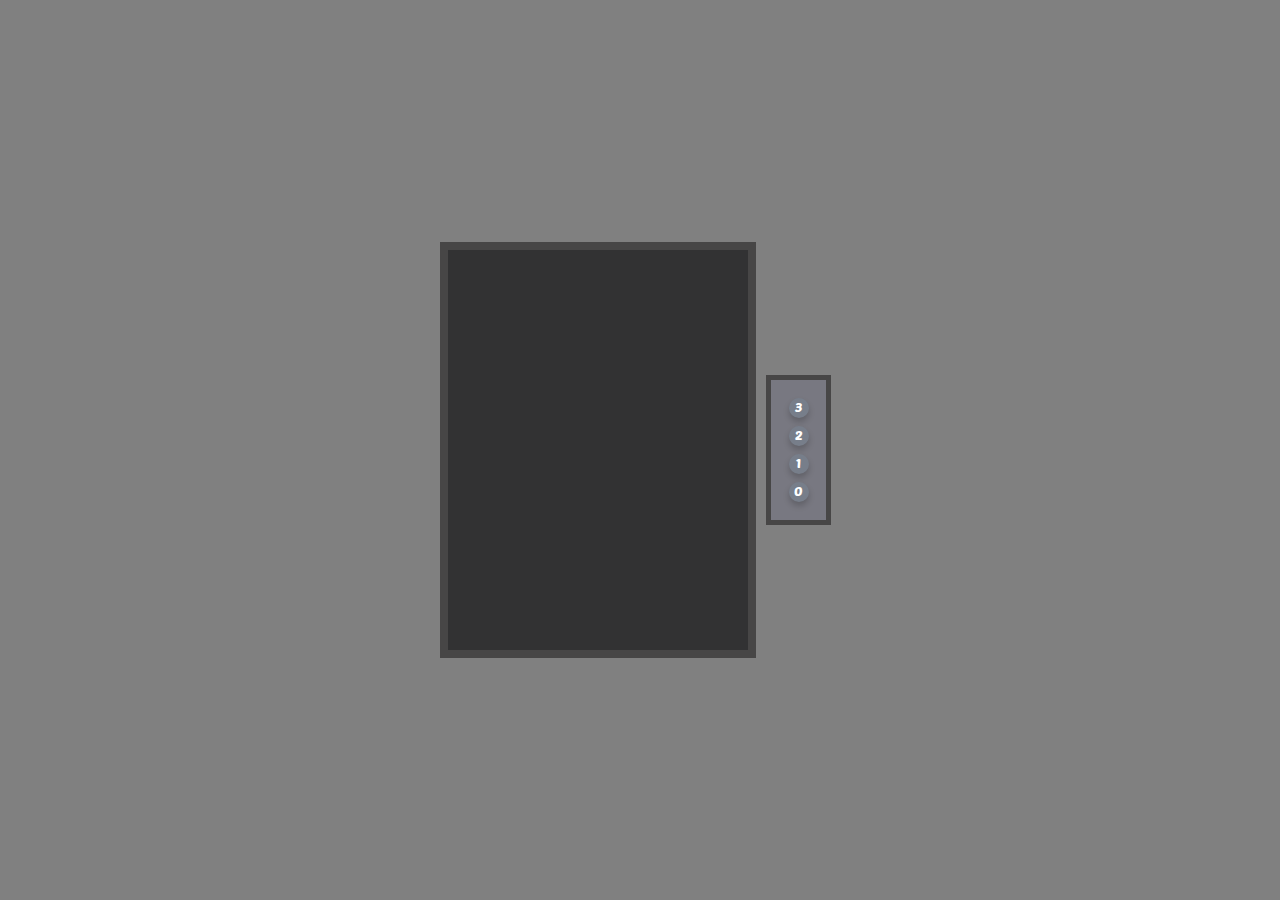
<file: index.html>
<!DOCTYPE html>
<html lang="pt-br">
<head>
    <meta charset="UTF-8">
    <meta name="viewport" content="width=device-width, initial-scale=1.0">
    <link rel="stylesheet" href="pastacss/css.css">
    <title></title>
    <link rel="icon" href="pastacss/images/43b08bbb96d1ef7a1e29fa934084928e-icone-de-elevador-feminino-masculino.webp">
</head>
<body> 
   <main>
    <div class="elevador">
    <div class="porta esquerda"></div><!--portaesquerda-->
    <div class="porta direita"></div><!--portadireita-->
    <div class="conteudo" id="conteudo0">
      <div class="fundo0">
      <h2>Olá, bem vindo ao elevador!</h2>
      <p>Esse é o primeiro andar.</p>
      <p>Sou o Alberto Luiz Marsaro Neto</p>
      <img src="pastacss/images/WhatsApp Image 2025-05-23 at 18.32.21.jpeg" height="150" width="150" draggable="false">
      <p>Sou aluno do curso da UPF de Ciências da computação.</p>
      <p>Tenho 19 anos, curto jogar, cozinhar e tocar guitarra.</p>
      <p>Por favor, utlize o elevador para explorar os outros andares e espere a porta abrir totalmente antes de clicar em outro botão, <b>RISCO DE QUEDA</b></p>
      </div><!--fundo0-->
    </div><!--conteudo0-->
    <div class="conteudo" id="conteudo1">
      <div class="fundo1">
        <div id="maça" style="cursor: pointer;"></div><!--maça-->
      </div><!--fundo1-->
    </div><!--conteudo1-->
    <div class="conteudo" id="conteudo2">
      <div class="fundo2">
        <h2>Use o avião para ver o meu projeto do site antigo!</h1>
          <p>Boa viagem!</p>
         <a href="mani.html">
               <img src="pastacss/images/flight_takeoff_24dp_B026FF_FILL0_wght400_GRAD0_opsz24.svg" width="50" height="50" draggable="false">
            </a>
      </div><!--fundo2-->

    </div><!--conteudo2-->
    <div class="conteudo" id="conteudo3">
      <div class="estrela"></div><!--estrela-->
      <div class="espaço">
      <h2>UAU! Você subiu tão alto que alcançou o espaço!</h2>
      <h3>Clique no Foguete para ir para fora!</h3>
      <a href="lua.html">
               <img src="pastacss/images/rocket_launch_24dp_FFFFFFFF_FILL0_wght400_GRAD0_opsz24.svg" width="50" height="50" draggable="false">
            </a>
      </div><!--espaço-->
    </div><!--conteudo3-->
    </div><!--conteudo-->
  </main>
    <div class="painel">
    <button classe="botoes" id="abrir3">3</button>
    <button classe="botoes" id="abrir2">2</button>
    <button classe="botoes" id="abrir1">1</button>
    <button classe="botoes" id="abrir0">0</button>
    </div><!--fechapainel-->
  </div><!--elevador-->

<audio id="sino" src="audios/bell-98033.mp3" preload="auto"></audio>
<audio id="musica" src="audios/lounge-jazz-elevator-music-324902.mp3" preload="auto"></audio>
<script>
  document.getElementById('maça').addEventListener('click', function () {
  window.open('https://github.com/MarsaroNeto3478/portif-lio', '_blank');
});
</script>
<script>
//definição das constantes
const esquerda = document.querySelector(".porta.esquerda"); //querySelector seria um getElementById, mas com classes, ids etc
const direita = document.querySelector(".porta.direita");
const sino = document.getElementById("sino");
const musica = document.getElementById("musica");
//colocando os conteudos dos andares num array, tipo uma lista
const conteudos = [
  document.getElementById("conteudo0"),
  document.getElementById("conteudo1"),
  document.getElementById("conteudo2"),
  document.getElementById("conteudo3")
];
//definiçao das variaveis de estado
let andarAtual = 0;
let portasAbertas = false;
//definiçao das funçoes
//att o titulo da pagina para o andar atual
function atualizarTitulo() {
  document.title = `Andar ${andarAtual}`;
}
//funçao do titulo inicial do site
function tituloInicial(){
  document.title = "Andar ???"
}
//oculta os conteudos dos andares
function ocultarTodosConteudos() {
  conteudos.forEach(c => {
    c.classList.remove("mostrar");
    c.style.display = "none";
  });
}
//funçao de abrir as portas
function abrirPortas() {
  esquerda.classList.add("abrir");
  direita.classList.add("abrir");
// chama a funçao de ocultar os conteudos, e mostra o conteudo do andar
  ocultarTodosConteudos();
  const atual = conteudos[andarAtual];
  atual.style.display = "block";
  setTimeout(() => atual.classList.add("mostrar"), 100);
 
//toca o sino e para a musica quando abre
  portasAbertas = true;
  sino.play();
  musica.pause();
  setTimeout(() => {
    sino.pause();
    sino.currentTime = 0;
  }, 2500);
}
//retira a classe abrir das portas, fechando elas, oculta os conteudos e a musica começa
function fecharPortas() {
  esquerda.classList.remove("abrir");
  direita.classList.remove("abrir");
  conteudos[andarAtual].classList.remove("mostrar");
  portasAbertas = false;
  musica.play();
}
//funçao de ir para andar, se o andar for o mesmo que foi clicado e as portas estiverem abertas, nao fazer nada
function irParaAndar(destino) {
  if (destino === andarAtual && portasAbertas) return;
//coloca o botao como ativo
  document.querySelectorAll(".botoes").forEach(btn => btn.classList.remove("ativo"));
  document.getElementById(`abrir${destino}`).classList.add("ativo");
// identifica se o elevador ta subindo ou descendo, anima a barra de titulo 
  const direcao = destino > andarAtual ? "Subindo" : "Descendo";
  let pontos = 0;
//faz a animação dos 3 pontinhos
  const intervalo = setInterval(() => {
    pontos = (pontos + 1) % 4;
    document.title = direcao + ".".repeat(pontos);
  }, 500);
//funçao de conclusao de mudança de andar, att o titulo, e abre as portas
  const concluirMudança = () => {
    clearInterval(intervalo);
    andarAtual = destino;
    atualizarTitulo();
    abrirPortas();
    document.getElementById(`abrir${destino}`).classList.remove("ativo");
  };
//fecha a porta e coloca um delay de 4s para ir ao proximo andar
  fecharPortas();
  setTimeout(concluirMudança, 4000);
}

//inicializaçao, definiçao do titulo e carrega o conteudo do andar 0
tituloInicial();
ocultarTodosConteudos();
conteudos[0].style.display = "block";
conteudos[0].classList.add("mostrar");

//coloca o evento de ao clicar no botao x ir para andar x
document.getElementById("abrir0").addEventListener("click", () => irParaAndar(0));
document.getElementById("abrir1").addEventListener("click", () => irParaAndar(1));
document.getElementById("abrir2").addEventListener("click", () => irParaAndar(2));
document.getElementById("abrir3").addEventListener("click", () => irParaAndar(3));

</script>
</body>
</html>
</file>
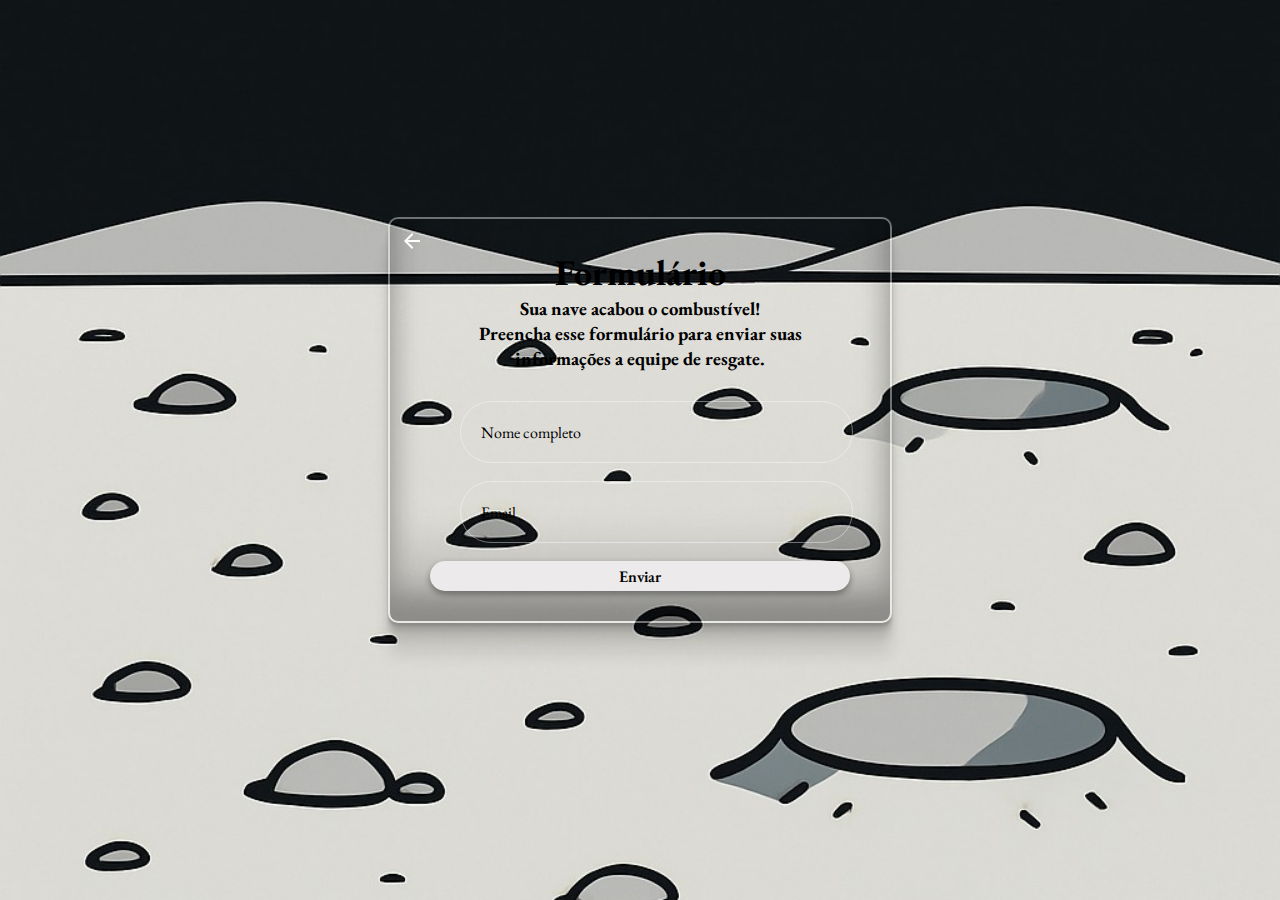
<file: dentro_lua.html>
<!DOCTYPE html>
<html lang="pt-br">
<head>
    <meta charset="UTF-8">
    <meta name="viewport" content="width=device-width, initial-scale=1.0">
    <title>Lua</title>
    <link rel="stylesheet" href="pastacss/delua.css">
    <link rel="icon" href="pastacss/images/20200629103827.jpg">
</head>
<body>
   <main class="container">
    <form>
        <h1>Formulário</h1>
        <h3>Sua nave acabou o combustível!</h3>
        <h3>Preencha esse formulário para enviar suas informações a equipe de resgate.</h3>
        <div class="input">
            <input placeholder="Nome completo" type="text" required>
        </div>
        <div class="input">
            <input placeholder="Email" type="email" required>
        </div>
        <button  type="submit" class="enviar">Enviar</button>
        <div class="botao"><!---->
        <a href="lua.html">
         <img src="pastacss/images/arrow_back_24dp_FFFFFFFF_FILL0_wght400_GRAD0_opsz24.svg">
        </a>
        </div><!--botao-->
    </form>
   </main>

     
</body>
</html>
</file>
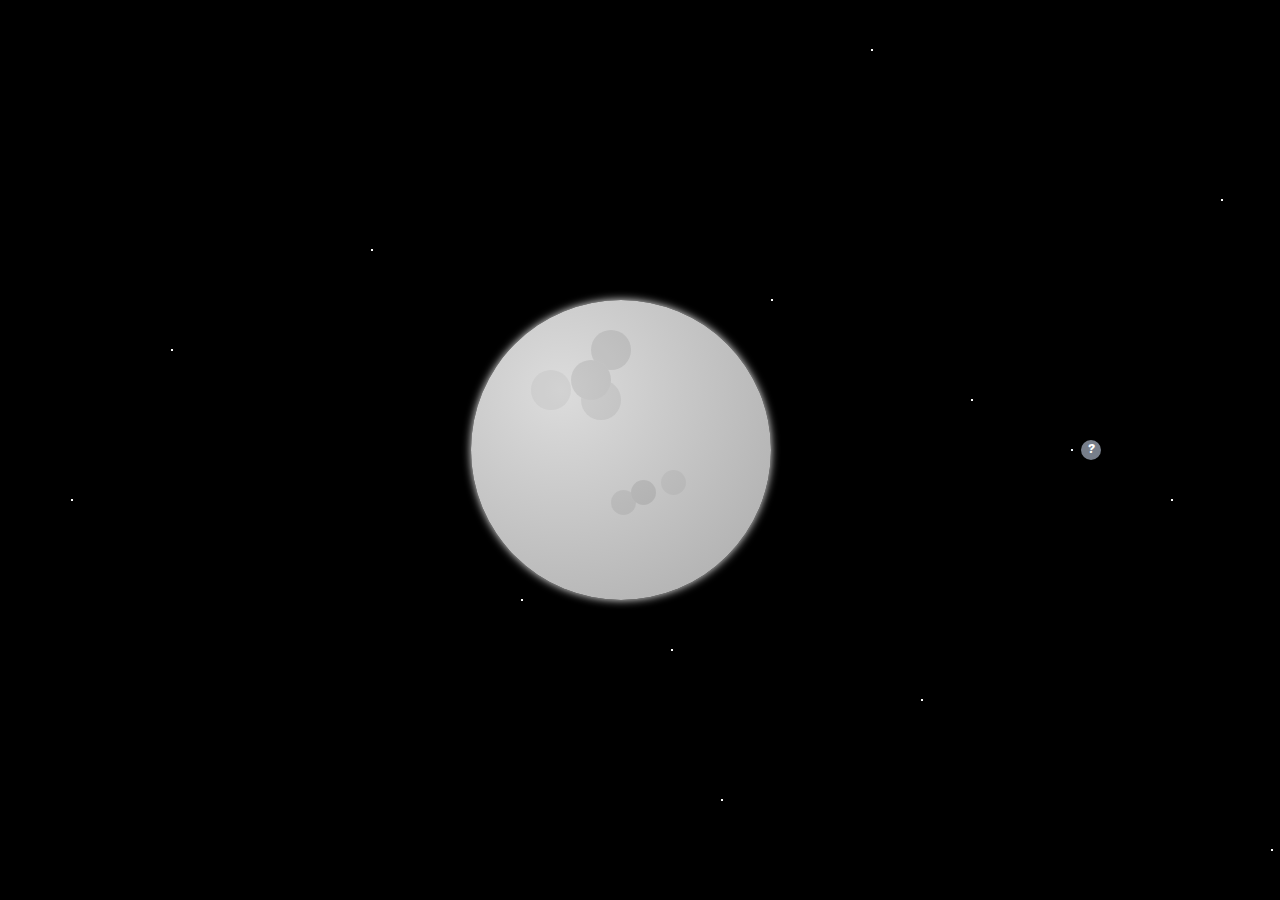
<file: lua.html>
<!DOCTYPE html>
<html lang="pt-br">
<head>
    <meta charset="UTF-8">
    <meta name="viewport" content="width=device-width, initial-scale=1.0">
    <title>Espaço</title>
    <link rel="stylesheet" href="pastacss/lua.css">
    <link rel="icon" href="pastacss/images/lua.jpg">
</head>
<body>
    <div class="container">
        <a href="dentro_lua.html">
         <div class="lua"></div><!--lua-->
        </a>
    </div><!--container-->
    <div class="estrela" id="estrelinha"></div><!--estrela-->
    <a href="siteoficial.html">
     <button classe="botoes" id="abrir0">?</button>
     </a>
</body>
</html>
</file>
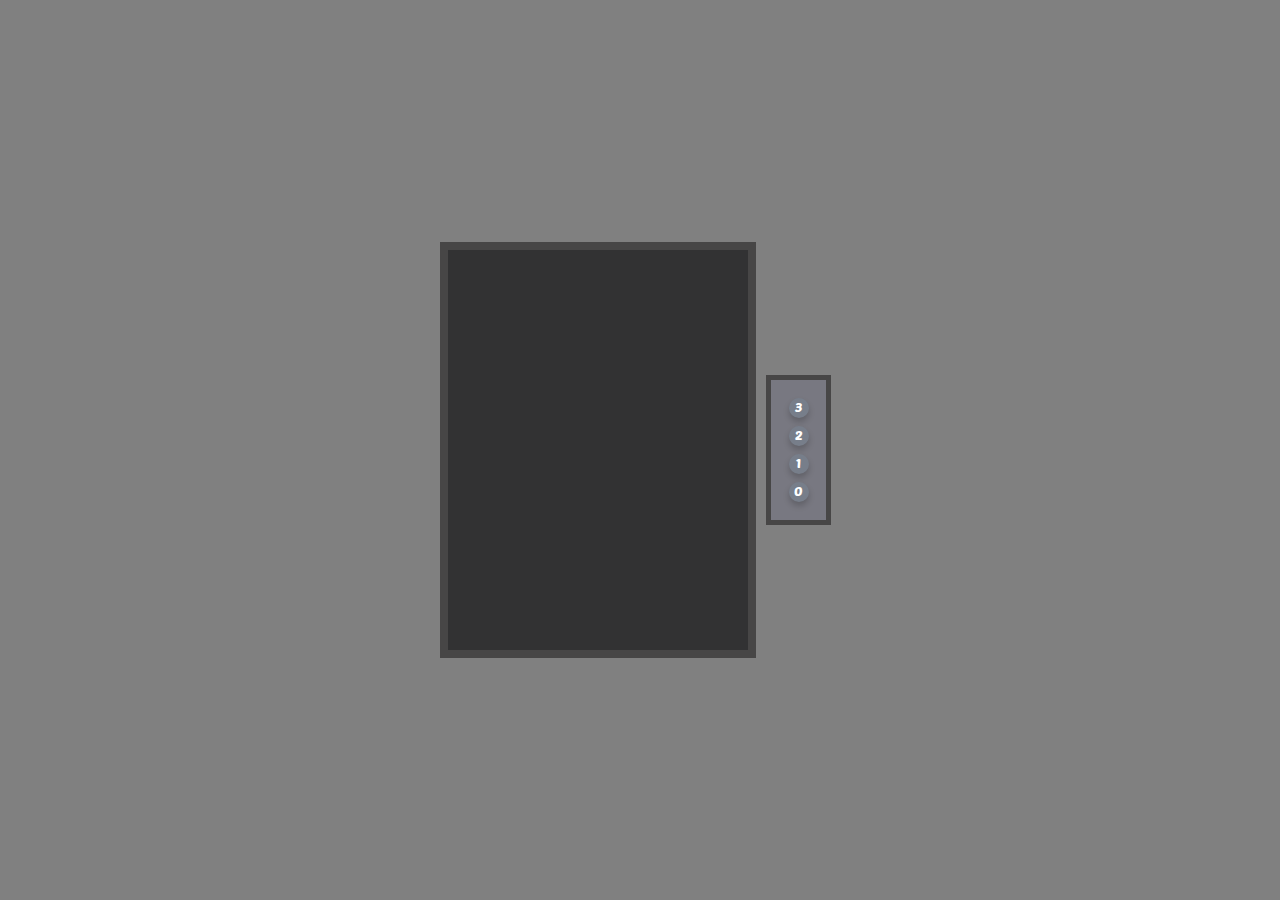
<file: siteoficial.html>
<!DOCTYPE html>
<html lang="pt-br">
<head>
    <meta charset="UTF-8">
    <meta name="viewport" content="width=device-width, initial-scale=1.0">
    <link rel="stylesheet" href="pastacss/css.css">
    <title></title>
    <link rel="icon" href="pastacss/images/43b08bbb96d1ef7a1e29fa934084928e-icone-de-elevador-feminino-masculino.webp">
</head>
<body> 
   <main>
    <div class="elevador">
    <div class="porta esquerda"></div><!--portaesquerda-->
    <div class="porta direita"></div><!--portadireita-->
    <div class="conteudo" id="conteudo0">
      <div class="fundo0">
      <h2>Olá, bem vindo ao elevador!</h2>
      <p>Esse é o primeiro andar.</p>
      <p>Sou o Alberto Luiz Marsaro Neto</p>
      <img src="pastacss/images/WhatsApp Image 2025-05-23 at 18.32.21.jpeg" height="150" width="150" draggable="false">
      <p>Sou aluno do curso de UPF de Ciências da computação.</p>
      <p>Tenho 19 anos, curto jogar, cozinhar e tocar guitarra.</p>
      <p>Por favor, utlize o elevador para explorar os outros andares e espere a porta abrir totalmente antes de clicar em outro botão, <b>RISCO DE QUEDA</b></p>
      </div><!--fundo0-->
    </div><!--conteudo0-->
    <div class="conteudo" id="conteudo1">
      <div class="fundo1">
        <div id="maça" style="cursor: pointer;"></div>
      </div><!--fundo1-->
    </div><!--conteudo1-->
    <div class="conteudo" id="conteudo2">
      <div class="fundo2">
        <h2>Use o avião para ver o meu projeto do site antigo!</h1>
          <p>Boa viagem!</p>
         <a href="mani.html">
               <img src="pastacss/images/flight_takeoff_24dp_B026FF_FILL0_wght400_GRAD0_opsz24.svg" width="50" height="50" draggable="false">
            </a>
      </div>

    </div><!--conteudo2-->
    <div class="conteudo" id="conteudo3">
      <div class="estrela"></div><!--estrela-->
      <div class="espaço">
      <h2>UAU! Você subiu tão alto que alcançou o espaço!</h2>
      <h3>Clique no Foguete para ir para fora!</h3>
      <a href="lua.html">
               <img src="pastacss/images/rocket_launch_24dp_FFFFFFFF_FILL0_wght400_GRAD0_opsz24.svg" width="50" height="50" draggable="false">
            </a>
      </div><!--espaço-->
    </div><!--conteudo3-->
    </div><!--conteudo-->
  </main>
    <div class="painel">
    <button classe="botoes" id="abrir3">3</button>
    <button classe="botoes" id="abrir2">2</button>
    <button classe="botoes" id="abrir1">1</button>
    <button classe="botoes" id="abrir0">0</button>
    </div><!--fechapainel-->
  </div><!--elevador-->

<audio id="sino" src="audios/bell-98033.mp3" preload="auto"></audio>
<audio id="musica" src="audios/lounge-jazz-elevator-music-324902.mp3" preload="auto"></audio>
<script>
//pegar id maça e colocar uma funçao ao clique, que leva ao repositorio do git, maça do segundo andar.
  document.getElementById("maça").addEventListener("click", function() {
  window.open("https://github.com/MarsaroNeto3478/portif-lio", "_blank")
  });
//acabou maça
</script>
<script>
  //definição das constantes
const esquerda = document.querySelector(".porta.esquerda"); //querySelector seria um getElementById, mas com classes, ids etc
const direita = document.querySelector(".porta.direita");
const sino = document.getElementById("sino");
const musica = document.getElementById("musica");
//colocando os conteudos dos andares num array, tipo uma lista
const conteudos = [
  document.getElementById("conteudo0"),
  document.getElementById("conteudo1"),
  document.getElementById("conteudo2"),
  document.getElementById("conteudo3")
];
//definiçao das variaveis de estado
let andarAtual = 0;
let portasAbertas = false;
//definiçao das funçoes
//att o titulo da pagina para o andar atual
function atualizarTitulo() {
  document.title = "Andar ${andarAtual}";
}
//funçao do titulo inicial do site
function tituloInicial(){
  document.title = "Andar ???"
}
//oculta os conteudos dos andares
function ocultarTodosConteudos() {
  conteudos.forEach(c => {
    c.classList.remove("mostrar");
    c.style.display = "none";
  });
}
//funçao de abrir as portas
function abrirPortas() {
  esquerda.classList.add("abrir");
  direita.classList.add("abrir");
// chama a funçao de ocultar os conteudos, e mostra o conteudo do andar
  ocultarTodosConteudos();
  const atual = conteudos[andarAtual];
  atual.style.display = "block";
  setTimeout(() => atual.classList.add("mostrar"), 100);
 
//toca o sino e para a musica quando abre
  portasAbertas = true;
  sino.play();
  musica.pause();
  setTimeout(() => {
    sino.pause();
    sino.currentTime = 0;
  }, 2500);
}
//retira a classe abrir das portas, fechando elas, oculta os conteudos e a musica começa
function fecharPortas() {
  esquerda.classList.remove("abrir");
  direita.classList.remove("abrir");
  conteudos[andarAtual].classList.remove("mostrar");
  portasAbertas = false;
  musica.play();
}
//funçao de ir para andar, se o andar for o mesmo que foi clicado e as portas estiverem abertas, nao fazer nada
function irParaAndar(destino) {
  if (destino === andarAtual && portasAbertas) return;
//coloca o botao como ativo
  document.querySelectorAll(".botoes").forEach(btn => btn.classList.remove("ativo"));
  document.getElementById("abrir${destino}").classList.add("ativo");
// identifica se o elevador ta subindo ou descendo, anima a barra de titulo 
  const direcao = destino > andarAtual ? "Subindo" : "Descendo";
  let pontos = 0;
//faz a animação dos 3 pontinhos
  const intervalo = setInterval(() => {
    pontos = (pontos + 1) % 4;
    document.title = direcao + ".".repeat(pontos);
  }, 500);
//funçao de conclusao de mudança de andar, att o titulo, e abre as portas
  const concluirMudança = () => {
    clearInterval(intervalo);
    andarAtual = destino;
    atualizarTitulo();
    abrirPortas();
    document.getElementById("abrir${destino}").classList.remove("ativo");
  };
//fecha a porta e coloca um delay de 4s para ir ao proximo andar
  fecharPortas();
  setTimeout(concluirMudança, 4000);
}

//inicializaçao, definiçao do titulo e carrega o conteudo do andar 0
tituloInicial();
ocultarTodosConteudos();
conteudos[0].style.display = "block";
conteudos[0].classList.add("mostrar");


//coloca o evento de ao clicar no botao x ir para andar x
document.getElementById("abrir0").addEventListener("click", () => irParaAndar(0));
document.getElementById("abrir1").addEventListener("click", () => irParaAndar(1));
document.getElementById("abrir2").addEventListener("click", () => irParaAndar(2));
document.getElementById("abrir3").addEventListener("click", () => irParaAndar(3));
</script>


</body>
</html>
</file>
<file: pastacss/css.css>
@import url('https://fonts.googleapis.com/css2?family=EB+Garamond:ital,wght@0,400..800;1,400..800&family=Poetsen+One&display=swap');

* {
 font-family: "Poetsen One", sans-serif;
  font-weight: 400;
  font-style: normal;
  text-decoration: none;
}

body{
    margin: 0;
    background: gray;
    display: flex;
    align-items: center;
    justify-content: center;
    height: 100vh;
    overflow: hidden;
}

.elevador{
    position: relative;
    width: 300px;
    height: 400px;
    border: 8px solid rgb(71, 70, 70);
    overflow: hidden;
}

.porta{
    position: absolute;
    top: 0;
    width: 50%;
    height: 100%;
    background: #323233;
    transition: transform 0.8s ease;
    z-index: 2;
}

.porta.esquerda {
    left: 0;
}

.porta.direita {
    right: 0;
}

.abrir.porta.esquerda {
    transform: translateX(-100%);
}

.abrir.porta.direita {
    transform: translateX(100%);
}

.conteudo {
    opacity: 0;
    transition: opacity 0.5s ease;
    color: white;
    position: relative;
    z-index: 1;
    height: 100%;
    overflow-y: auto;
    box-sizing: border-box;
}

.conteudo.mostrar{
    display: block;
    opacity: 1;
}

.mostrar {
  opacity: 1;
}

#abrir0 {
    width: 20px;
    height: 20px;
    border-radius: 50%;
    background-color: #777e8a;
    color: white;
    border: none;
    cursor: pointer;
    display: flex;
    align-items: flex;
    justify-content: center;
    box-shadow: 0 4px 6px rgba(0, 0, 0, 0.2);
    margin: 8px;
    transition: .2s;
}

#abrir0:hover{
    transform: scale(1.10);
    background-color: brown;
}

.fundo0{
    
    padding: 10px 10px 10px 10px;
    width: 100;
    height: 600px;
    background: url(images/chao.png);
    overflow: hidden;
  
}

#abrir1 {
    width: 20px;
    height: 20px;
    border-radius: 50%;
    background-color: #777e8a;
    color: white;
    border: none;
    cursor: pointer;
    display: flex;
    align-items: flex;
    justify-content: center;
    box-shadow: 0 4px 6px rgba(0, 0, 0, 0.2);
    margin: 8px;
    transition: .2s;
}

#abrir1:hover{
    transform: scale(1.10);
    background-color: rgb(72, 255, 0);
}

.fundo1{
    padding: 10px 10px 10px 10px;
    width: 100;
    height: 600px;
    background: url(images/arvore.png);
    overflow: hidden;
}

#maça{
    top: 10px;
    position: relative;
    width: 40px;
    height: 40px;
    border-radius: 50%;
    background-color: #d60f0f;
    border: none;
    cursor: pointer;
    margin: 8px;
    transition: .2s;
    box-shadow: #f80101;
}

#maça:hover{
    transform: scale(1.20);
   box-shadow:2px #f80101;
}

#abrir2 {
    width: 20px;
    height: 20px;
    border-radius: 50%;
    background-color: #777e8a;
    color: white;
    border: none;
    cursor: pointer;
    display: flex;
    align-items: flex;
    justify-content: center;
    box-shadow: 0 4px 6px rgba(0, 0, 0, 0.2);
    margin: 8px;
    transition: .2s;
}

#abrir2:hover{
    transform: scale(1.10);
    background-color: rgb(47, 152, 201);
}
.fundo2{
    padding: 10px 10px 10px 10px;
    width: 100;
    height: 600px;
    background: url(images/ceu.png);
}

.fundo2 > p{
   color: black; 
}

.fundo2 > h2{
    color: black;
}

#abrir3 {
    width: 20px;
    height: 20px;
    border-radius: 50%;
    background-color: #777e8a;
    color: white;
    border: none;
    cursor: pointer;
    display: flex;
    align-items: flex;
    justify-content: center;
    box-shadow: 0 4px 6px rgba(0, 0, 0, 0.2);
    margin: 8px;
    transition: .2s;
}

#abrir3:hover{
    transform: scale(1.10);
    background-color: black;
}

.espaço{
    background-color: black;
    width: 100%x;
    height: 100%;
    overflow: hidden;
    justify-content: flex;
   padding: 0px 0px 0px 10px;
}

.estrela {
  position: absolute;
  top: 0;
  left: 0;
  width: 2px;
  height: 2px;
  background-color: white;
  box-shadow:
    20px 30px white,
    60px 70px white,
    100px 50px white,
    -40px 80px white,
    -80px 40px white,
    150px 100px white,
    200px 120px white,
    250px 80px white,
    -150px 110px white,
    -200px 90px white,
    120px 200px white,
    180px 220px white,
    240px 180px white,
    300px 210px white,
    -120px 200px white,
    -180px 220px white,
    100px 280px white,
    160px 300px white,
    220px 260px white,
    -100px 280px white,
    -160px 300px white;
}
@keyframes brilha {
  0%, 100% { opacity: 0.3; }
  50%      { opacity: 1;   }
}

.estrela {
  animation: brilha 2s infinite ease-in-out;
}

.painel{
    width: 32px;
    height: 63px;
    padding: 10px;
    border: 5px solid rgb(71, 70, 70);
    margin: 10px;
}

.painel{
    top: 0;
    width: 35px;
    height: 120px;
    background: #787881;
    transition: transform 0.8s ease;
    z-index: 2;
}
</file>
<file: pastacss/delua.css>
@import url('https://fonts.googleapis.com/css2?family=EB+Garamond:ital,wght@0,400..800;1,400..800&family=Poetsen+One&family=Source+Code+Pro:ital,wght@0,200..900;1,200..900&display=swap');

* {
    margin: 0;
    padding: 0;
    font-family: "EB Garamond", serif;
    font-optical-sizing: auto;
}

body{
    display: flex;
    justify-content: center;
    align-items: center;
    height: 100vh;
    background: url(images/70db0094-68fa-41f5-8d64-7deacf2960c7.jpg);
    background-size: cover;
    background-position: center;

}

.container{
    top: -30px;
    width: 420px;
    background-color: transparent;
    border: 2px solid rgba(255, 255, 255, 0.4);
    border-radius: 10px;
    padding: 30px 40px;
    box-shadow: rgba(0, 0, 0, 0.17) 0px -23px 25px 0px inset, rgba(0, 0, 0, 0.15) 0px -36px 30px 0px inset, rgba(0, 0, 0, 0.1) 0px -79px 40px 0px inset, rgba(0, 0, 0, 0.06) 0px 2px 1px, rgba(0, 0, 0, 0.09) 0px 4px 2px, rgba(0, 0, 0, 0.09) 0px 8px 4px, rgba(0, 0, 0, 0.09) 0px 16px 8px, rgba(0, 0, 0, 0.09) 0px 32px 16px;
    backdrop-filter: blur (100px);
    position: relative;
}

.container h1{
    font-size: 36px;
    text-align: center;
}

.container h3{
    text-align: center;
}

.input{
    position: relative;
    width: 100%;
    height: 50px;
    margin: 30px;
}

.input input{
    width: 80%;
    height: 80%;
    background-color: transparent;
    border-radius: 40px;
    border: 1px solid  rgba(255, 255, 255, 0.4);
    outline: none;
    font-size: 16px;
    color:black;
    padding:10px 35px 10px 20px;
}

.input ::placeholder{
    color: black;
}

.enviar{
    width: 100%;
    height: 30px;
    background-color: rgb(236, 234, 234);
    border: none;
    border-radius: 40px;
    cursor: pointer;
    font-size: 16px;
    color: black;
    font-weight: 600;
    box-shadow: rgba(0, 0, 0, 0.16) 0px 3px 6px, rgba(0, 0, 0, 0.23) 0px 3px 6px;
    transition: .2s;
}

.enviar:hover{
     transform: scale(1.02);
     background-color: transparent;
     border: 2px solid rgba(255, 255, 255, 0.4);
}

.botao {
    position: absolute;
    top: 10px;
    left: 10px;
    display: flex;
    flex-direction: column;
    justify-content: flex-start;
    transition: .2s;
}

.botao:hover{
    transform: scale(1.20);
}
</file>
<file: pastacss/lua.css>
@import url('https://fonts.googleapis.com/css2?family=EB+Garamond:ital,wght@0,400..800;1,400..800&family=Poetsen+One&display=swap');

* {
 font-family: "Poetsen One", sans-serif;
  font-weight: 400;
  font-style: normal;
  text-decoration: none;
}

* {
  margin: 0;
  padding: 0;
  box-sizing: border-box;
}

body{
padding: 0;
margin: 0;
background-color: black;
display: flex;
align-items: center;
justify-content: center;
overflow: hidden;
}

.container{
  padding: 0;
  margin: 0;
  background-color: black;
  height: 100vh;
  width: 100vh;
  display: flex;
  align-items: center;
  justify-content: center;
}

.lua {
  background: radial-gradient(circle at 30% 30%, #dcdcdc, #aaaaaa);
  width: 300px;
  height: 300px;
  border-radius: 50%;
  position: relative;
  box-shadow: 
    inset -10px -10px 30px rgba(0, 0, 0, 0.3),
    inset 10px 10px 20px rgba(255, 255, 255, 0.2),
    0 0 40px rgba(255, 255, 255, 0.1);
     transition: .5s;
    box-shadow: 0px 0px 8px #eeeeee
}

.lua::before,
.lua::after {
  content: "";
  position: absolute;
  border-radius: 50%;
  background: rgba(0, 0, 0, 0.2);
  opacity: 0.4;
}

.lua::before {
  width: 40px;
  height: 40px;
  top: 60px;
  left: 100px;
  box-shadow: 
    10px 20px 0 rgba(0, 0, 0, 0.15),
    -40px 10px 0 rgba(0, 0, 0, 0.1),
    20px -30px 0 rgba(0, 0, 0, 0.2);
}

.lua::after {
  width: 25px;
  height: 25px;
  top: 180px;
  left: 160px;
  box-shadow: 
    -20px 10px 0 rgba(0, 0, 0, 0.15),
    30px -10px 0 rgba(0, 0, 0, 0.1);
}

.lua:hover{
    transform: scale(1.02);
}

.estrela{
    width: 2px;
    height: 2px;
    background-color: aliceblue;
    box-shadow: 
  100px 50px white,
  300px 150px white,
  500px 80px white,
  700px 200px white,
  900px 100px white,
  -100px -50px white,
  -300px -150px white,
  -700px -200px white,
  -900px -100px white,
  150px -250px white,
  350px -350px white,
  550px -150px white,
  -150px 250px white,
  -350px 350px white,
  -550px 150px white,
  200px 400px white,
  -200px -400px white,
  400px -200px white,
  -400px 200px white,
  -1000px 50px white,
  -1100px -80px white,
  -1200px 200px white,
  -1300px -150px white,
  -1400px 100px white,
  -1500px -250px white,
  -1600px 300px white,
  -1700px -100px white,
  -1800px 180px white,
  -1900px -50px white;
}

#abrir0 {
    width: 20px;
    height: 20px;
    border-radius: 50%;
    background-color: #777e8a;
    color: white;
    border: none;
    
    cursor: pointer;
    display: flex;
    align-items: flex;
    justify-content: center;
    box-shadow: 0 4px 6px rgba(0, 0, 0, 0.2);
    margin: 8px;
    transition: .2s;
}
@keyframes brilhabotao {
  0%, 100% { opacity: 0.5; }
  50%      { opacity: 1;   }
}

@keyframes brilha {
  0%, 100% { opacity: 0.3; }
  50%      { opacity: 1;   }
}

.estrela {
  animation: brilha 2s infinite ease-in-out;
}

#abrir0{
  animation: brilhabotao 3s infinite ease-in-out;
  animation-fill-mode: forwards;
}

#abrir0:hover{
  transform: scale(1.10);
  animation-play-state: paused;
   background-color: white

}
</file>
